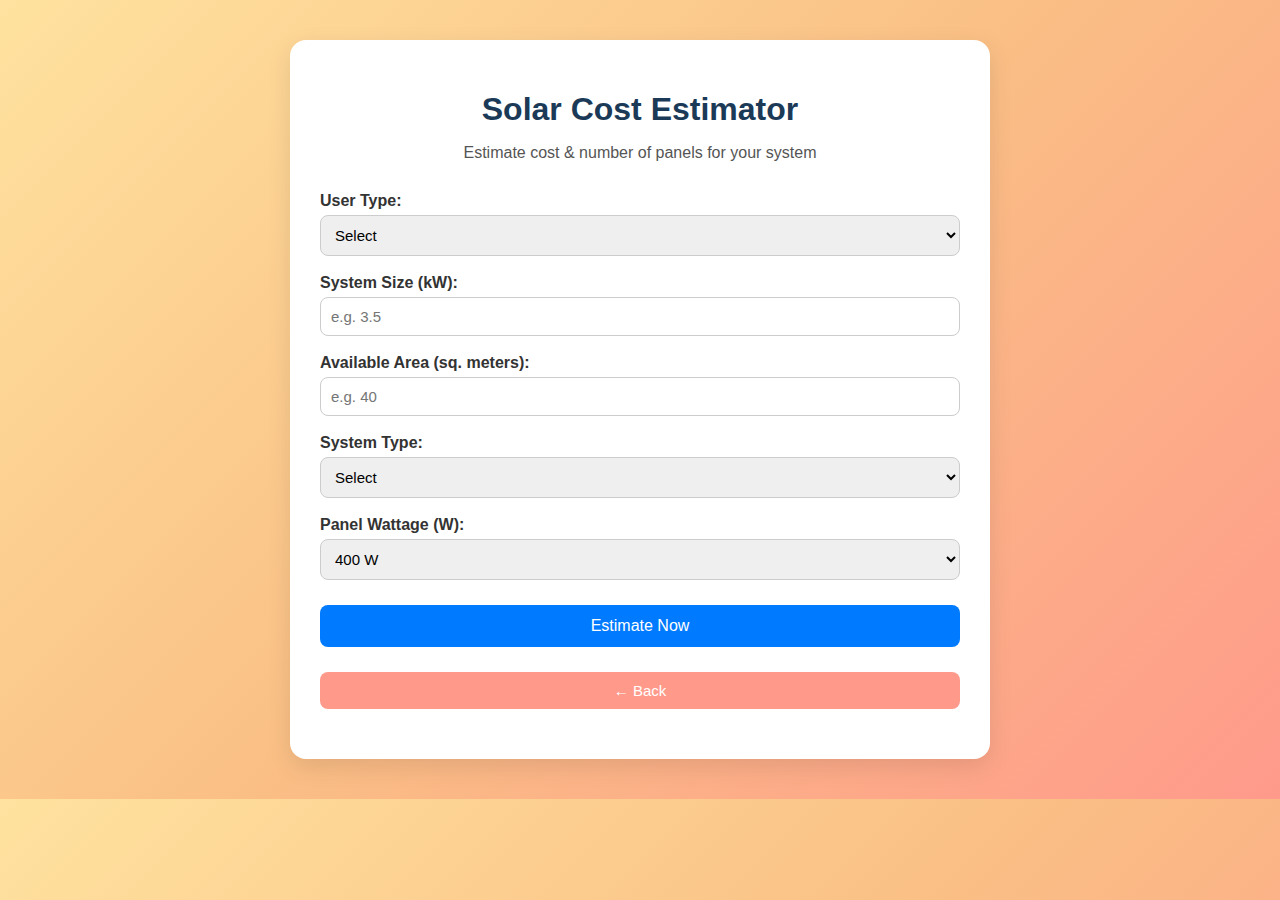
<file: index2.html>
<!DOCTYPE html>
<html lang="en">
<head>
  <meta charset="UTF-8" />
  <meta name="viewport" content="width=device-width, initial-scale=1.0" />
  <title>Solar Cost Estimator - Student Edition</title>
    <link rel="stylesheet" href="style2.css" />
</head>
<body>

  <div class="container">
    <h1>Solar Cost Estimator</h1>
    <p class="subtitle">Estimate cost & number of panels for your system</p>

    <form id="solarForm">
      <label>User Type:</label>
      <select id="userType" required>
        <option value="" disabled selected>Select</option>
        <option value="residential">Residential</option>
        <option value="commercial">Commercial</option>
      </select>

      <label>System Size (kW):</label>
      <input type="number" id="systemSize" placeholder="e.g. 3.5" min="0.1" step="0.1" required />

      <label>Available Area (sq. meters):</label>
      <input type="number" id="area" placeholder="e.g. 40" min="10" required />

      <label>System Type:</label>
      <select id="systemType" required>
        <option value="" disabled selected>Select</option>
        <option value="basic">Basic (On-grid)</option>
        <option value="premium">Premium (High efficiency)</option>
        <option value="battery">With Battery Backup</option>
      </select>

      <label>Panel Wattage (W):</label>
      <select id="panelWatt" required>
        <option value="330">330 W</option>
        <option value="400" selected>400 W</option>
        <option value="500">500 W</option>
      </select>

      <button type="submit">Estimate Now</button>
    </form>
    <button onclick="goBack()" class="back-button">← Back</button>

    <div class="output" id="resultBox" style="display:none;"></div>
  </div>
  <script src="script.js"></script>
</body>
</html>
</file>
<file: style2.css>
* {
  box-sizing: border-box;
}

body {
  font-family: 'Segoe UI', sans-serif;
  background: linear-gradient(135deg, #ffe29f, #fabf85, #ff9a8b);
  margin: 0;
  padding: 0;
}

.container {
  max-width: 700px;
  background: #ffffff;
  margin: 40px auto;
  padding: 30px;
  border-radius: 16px;
  box-shadow: 0 8px 25px rgba(0, 0, 0, 0.1);
  transition: transform 0.3s ease, box-shadow 0.3s ease;
}

.container:hover {
  transform: translateY(-5px);
  box-shadow: 0 12px 30px rgba(0, 0, 0, 0.15);
}

h1 {
  text-align: center;
  color: #1b3a57;
  margin-bottom: 10px;
}

p.subtitle {
  text-align: center;
  color: #555;
  margin-bottom: 30px;
}

label {
  margin-top: 18px;
  display: block;
  font-weight: 600;
  color: #333;
}

input, select {
  width: 100%;
  padding: 10px;
  margin-top: 5px;
  border-radius: 8px;
  border: 1px solid #ccc;
  font-size: 15px;
  transition: border-color 0.2s ease, box-shadow 0.2s ease;
}

input:focus, select:focus {
  border-color: #ff9a8b;
  outline: none;
  box-shadow: 0 0 5px rgba(255, 154, 139, 0.4);
}

button {
  margin-top: 25px;
  padding: 12px;
  width: 100%;
  font-size: 16px;
  background: #007bff;
  color: white;
  border: none;
  border-radius: 8px;
  cursor: pointer;
  transition: background 0.3s ease, transform 0.2s ease;
}

button:hover {
  background: #0056b3;
  transform: scale(1.03);
}

.output {
  margin-top: 30px;
  background: #f0f8ff;
  padding: 20px;
  border-left: 5px solid #007bff;
  border-radius: 10px;
  line-height: 1.7;
  color: #1b3a57;
}

@media (max-width: 768px) {
  .container {
    margin: 20px;
    padding: 20px;
  }
}
.back-button {
  margin-bottom: 20px;
  background: #ff9a8b;
  color: white;
  padding: 10px 20px;
  font-size: 15px;
  border: none;
  border-radius: 8px;
  cursor: pointer;
  transition: background 0.3s ease, transform 0.2s ease;
}

.back-button:hover {
  background: #ff6f61;
  transform: scale(1.03);
}
</file>
